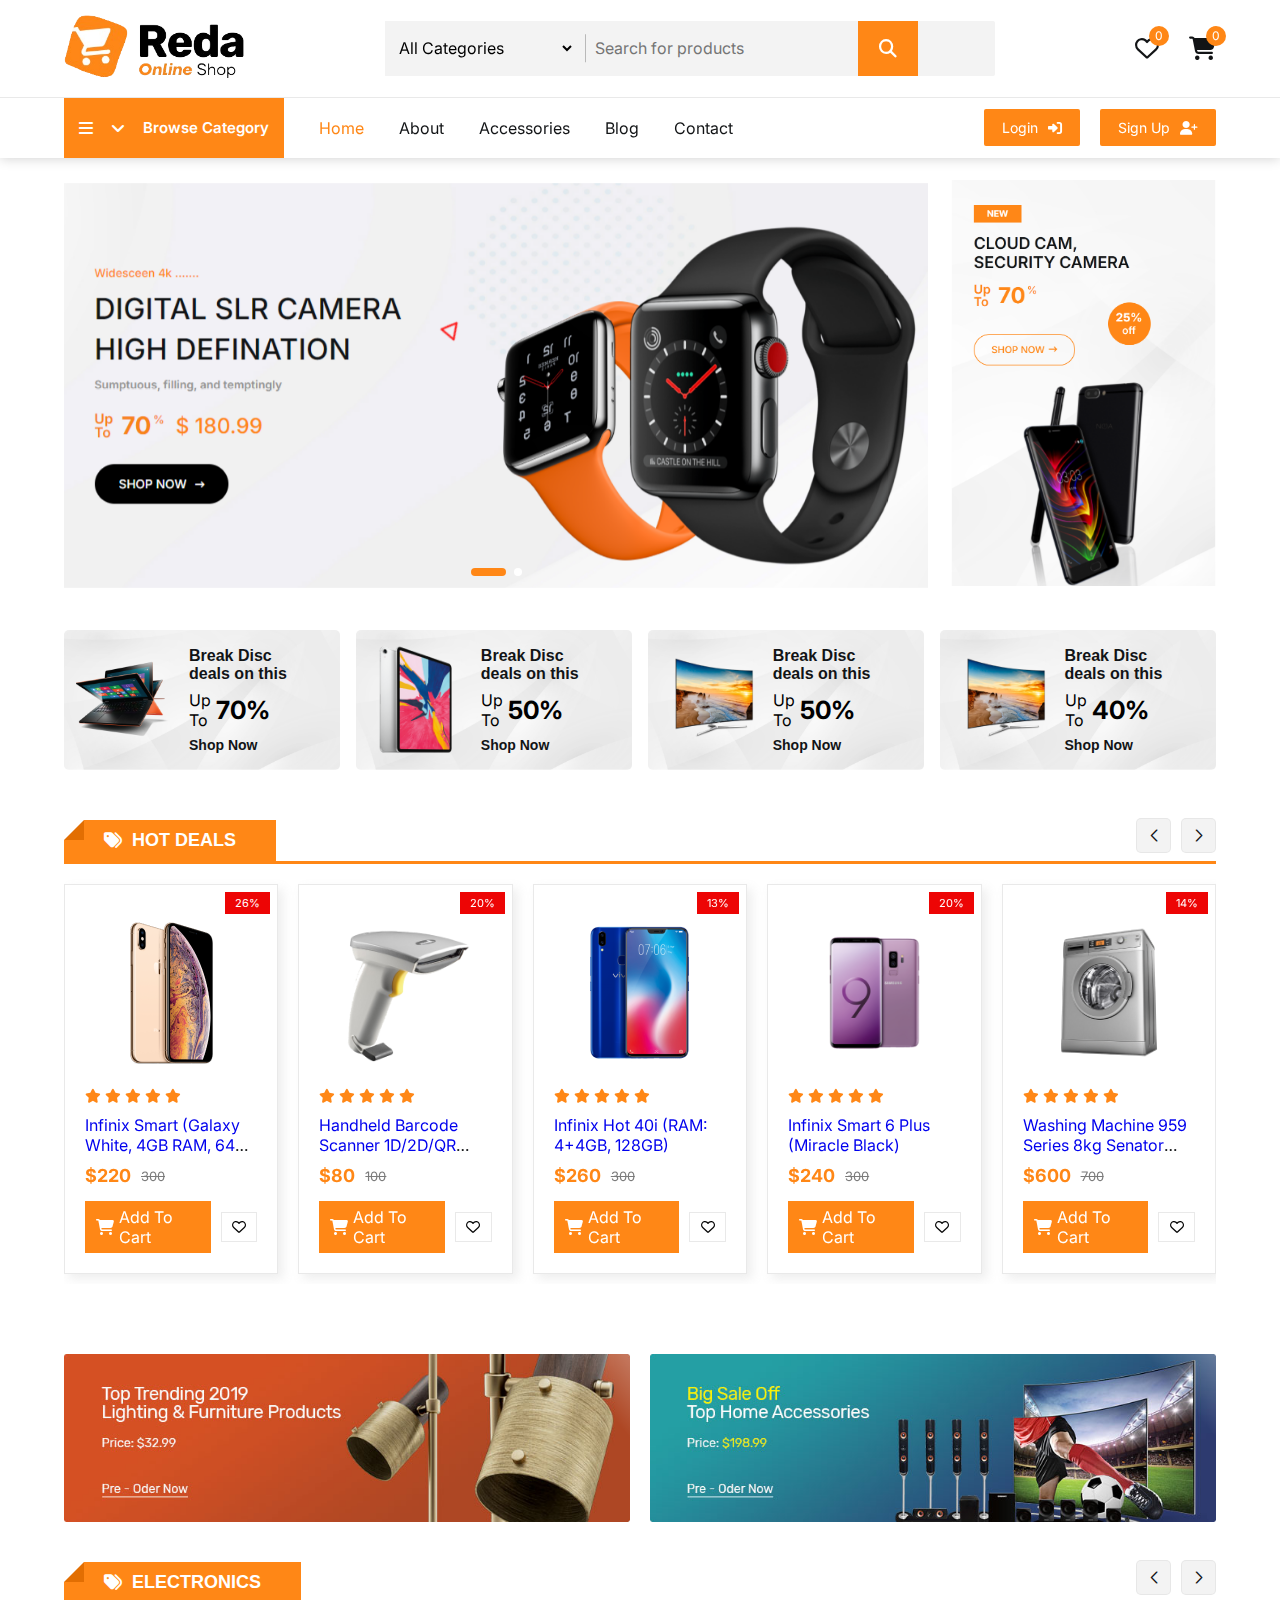
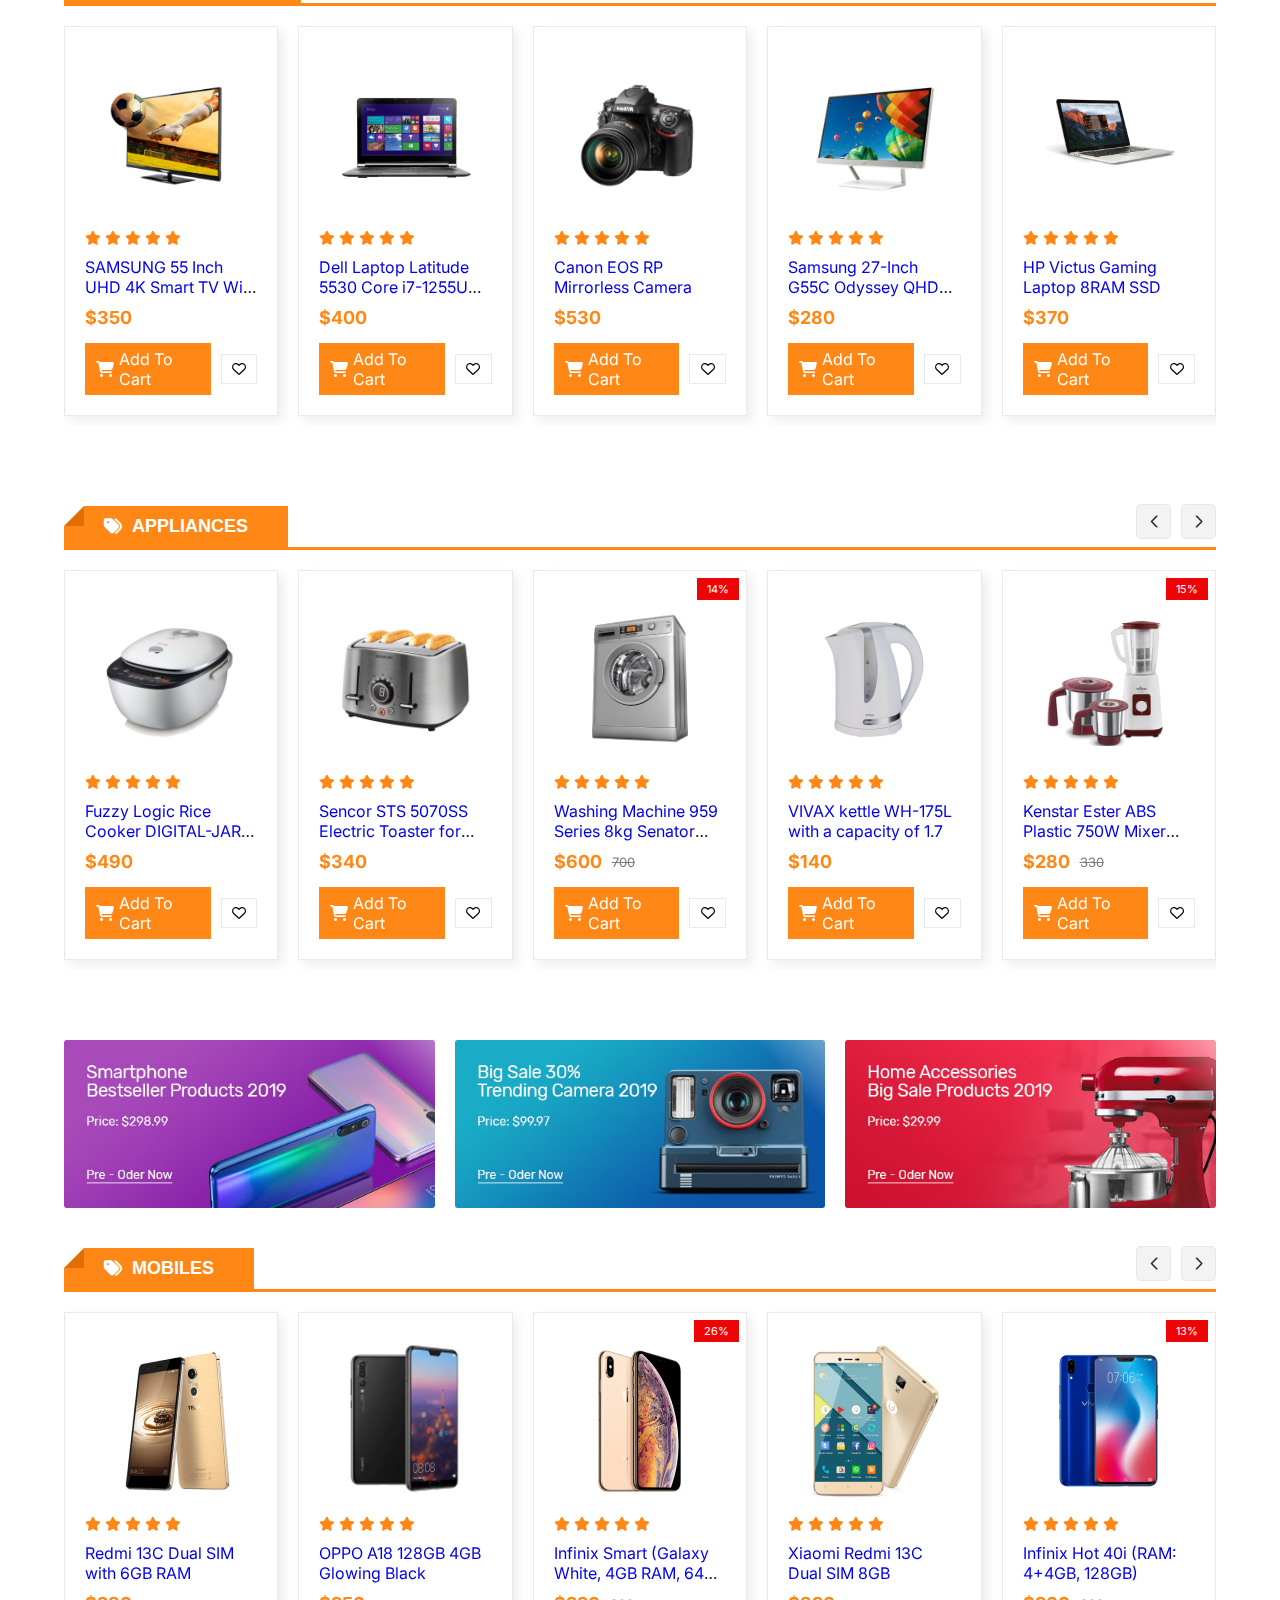
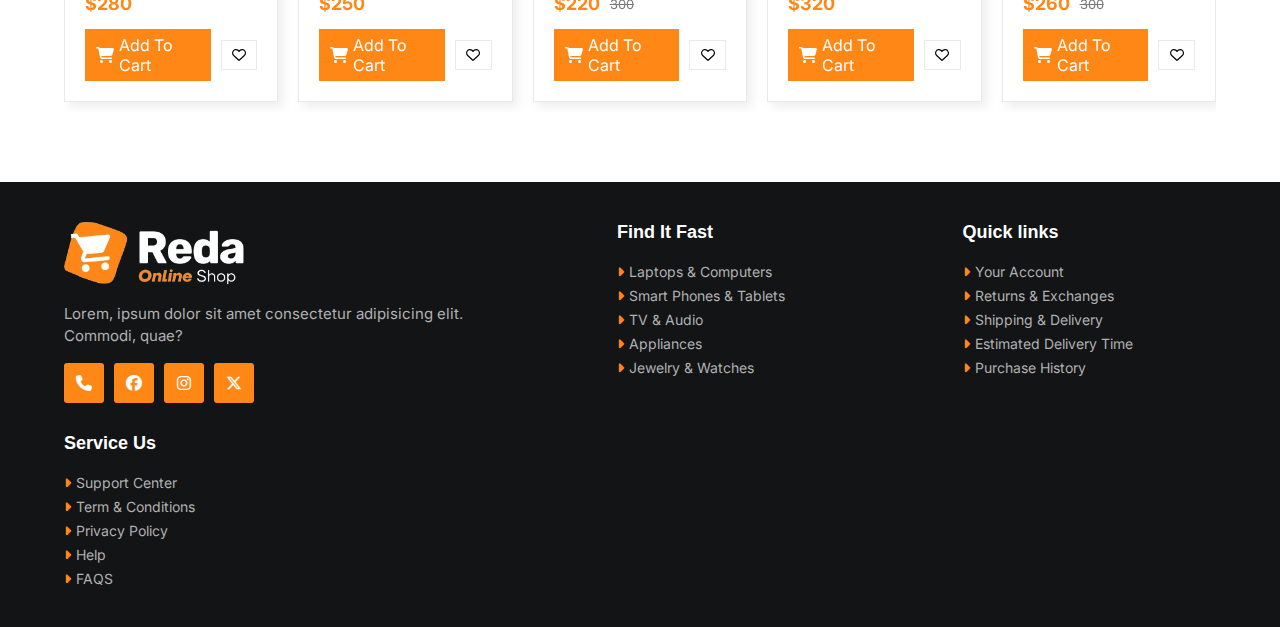
<file: index.html>
<!DOCTYPE html>
<html lang="en">
  <head>
    <meta charset="UTF-8" />
    <meta name="viewport" content="width=device-width, initial-scale=1.0" />
    <title>Ahmed | online - store</title>
    <link rel="stylesheet" href="./css/style.css" />
    <link
      rel="stylesheet"
      href="https://cdnjs.cloudflare.com/ajax/libs/font-awesome/6.7.2/css/all.min.css"
    />
    <link
      rel="stylesheet"
      href="https://cdn.jsdelivr.net/npm/swiper@11/swiper-bundle.min.css"
    />
  </head>
  <body>
    <!-- ! Start Cart -->
    <div class="cart">
      <div class="top_cart">
        <h3>Cart Items: <span class="Count_item_cart">0</span></h3>
        <span class="close_cart" onclick="closeCart()"
          ><i class="fa-regular fa-circle-xmark"></i
        ></span>
      </div>

      <div class="items_in_cart" id="cart_items"></div>

      <div class="bottom_cart">
        <div class="total">
          <p>subtotal</p>
          <div class="price_cart_total">$0</div>
        </div>

        <div class="button_cart">
          <a href="checkOut.html" class="btn_cart btn1">Checkout</a>
          <span class="btn_cart trans_bg btn1">Shop More</span>
        </div>
      </div>
    </div>
    <!-- ! Start Header -->
    <header>
      <div class="top_header">
        <div class="container">
          <a href="" class="logo">
            <img src="./img/logo.png" alt="" />
          </a>

          <form class="search_box">
            <div class="select_box">
              <select id="category" name="category">
                <option value="All Categories">All Categories</option>
                <option value="Electronics & Digital">
                  Electronics & Digital
                </option>
                <option value="Phones & Tablets">Phones & Tablets</option>
                <option value="Fashion & Clothings">Fashion & Clothings</option>
                <option value="Television & Monitor">
                  Television & Monitor
                </option>
                <option value="Watches">Watches</option>
                <option value="Washing Machine">Washing Machine</option>
                <option value="Toys & Hobbies">Toys & Hobbies</option>
              </select>
            </div>
            <input
              type="text"
              id="search"
              name="search"
              placeholder="Search for products"
              required
            />
            <button type="submit">
              <i class="fa-solid fa-magnifying-glass"></i>
            </button>
          </form>
          <div class="header_icons">
            <div class="icon">
              <a href="#">
                <i class="fa-regular fa-heart"></i>
                <span class="count count_favorite">0</span>
              </a>
            </div>
            <div class="icon" onclick="openMenu()">
              <a href="#">
                <i class="fa-solid fa-cart-shopping"></i>
                <span class="count count_item_header">0</span>
              </a>
            </div>
          </div>
        </div>
      </div>

      <div class="bottom-header">
        <div class="container">
          <nav class="nav">
            <span class="open_menu">
              <i class="fa-solid fa-bars"></i>
            </span>
            <div class="category_nav">
              <div class="category_btn">
                <i class="fa-solid fa-bars"></i>
                <i class="fa-solid fa-angle-down"></i>
                <p>Browse Category</p>
              </div>

              <div class="category_nav_list">
                <a href="#">Top 10 Offers</a>
                <a href="#">Electronics & Digital</a>
                <a href="#">Phones & Tablets</a>
                <a href="#">Fashion & Clothings</a>
                <a href="#">Television & Monitor</a>
                <a href="#">Jewelry & Watches</a>
                <a href="#">Toys & Hobbies</a>
              </div>
            </div>

            <ul class="nav_links">
              <span class = "close_menu"><i class="fa-regular fa-circle-xmark"></i></span>
              <li class="active"><a href="/">Home</a></li>
              <li><a href="/">About</a></li>
              <li><a href="/">Accessories</a></li>
              <li><a href="/">Blog</a></li>
              <li><a href="/">Contact</a></li>
            </ul>
          </nav>

          <div class="login_signup btns">
            <a class="btn" href="/login.html"
              >login <i class="fa-solid fa-right-to-bracket"></i
            ></a>
            <a class="btn" href="/signUp.html"
              >Sign Up <i class="fa-solid fa-user-plus"></i
            ></a>
          </div>
        </div>
      </div>
    </header>

    <div class="slider">
      <div class="container">
        <!-- My Swiper -->
        <div class="swiper_1 mySwiper">
          <div class="swiper-wrapper">
            <div class="swiper-slide">
              <a href="">
                <img src="./img/banner_home1.png" alt="" />
              </a>
            </div>
            <div class="swiper-slide">
              <a href="">
                <img src="./img/banner_home2.png" alt="" />
              </a>
            </div>
          </div>
          <div class="swiper-pagination"></div>
        </div>

        <div class="banner_2">
          <a href="#"><img src="img/banner_home3.png" alt="" /></a>
        </div>
      </div>
    </div>

    <div id="banners_4" class="banners_4">
      <div class="container">
        <div class="box">
          <a href="" class="link_btn"></a>
          <img src="./img/banner3_1.png" alt="Banner" />
          <div class="text">
            <h5>Break Disc</h5>
            <h5>deals on this</h5>
            <div class="sale">
              <p>
                Up <br />
                To
              </p>
              <span>70%</span>
            </div>
            <h6>Shop Now</h6>
          </div>
        </div>

        <div class="box">
          <a href="" class="link_btn"></a>
          <img src="./img/banner3_2.png" alt="Banner" />
          <div class="text">
            <h5>Break Disc</h5>
            <h5>deals on this</h5>
            <div class="sale">
              <p>
                Up <br />
                To
              </p>
              <span>50%</span>
            </div>
            <h6>Shop Now</h6>
          </div>
        </div>

        <div class="box">
          <a href="" class="link_btn"></a>
          <img src="./img/banner3_4.png" alt="Banner" />
          <div class="text">
            <h5>Break Disc</h5>
            <h5>deals on this</h5>
            <div class="sale">
              <p>
                Up <br />
                To
              </p>
              <span>50%</span>
            </div>
            <h6>Shop Now</h6>
          </div>
        </div>

        <div class="box">
          <a href="" class="link_btn"></a>
          <img src="./img/banner3_4.png" alt="Banner" />
          <div class="text">
            <h5>Break Disc</h5>
            <h5>deals on this</h5>
            <div class="sale">
              <p>
                Up <br />
                To
              </p>
              <span>40%</span>
            </div>
            <h6>Shop Now</h6>
          </div>
        </div>
      </div>
    </div>

    <div class="slider_products slide">
      <div class="container">
        <div class="slide_product mySwiper">
          <div class="top_slide">
            <h2><i class="fa-solid fa-tags"></i>Hot Deals</h2>
          </div>
          <div class="products swiper-wrapper" id="swiper_items_sale"></div>

          <div class="swiper-button-next btn_Swip"></div>
          <div class="swiper-button-prev btn_Swip"></div>
        </div>
      </div>
    </div>

    <!-- ! Banner -->
    <section class="banner banner2">
      <div class="container">
        <div class="banner_img">
          <a href="#"></a>
          <img src="img/banner_box4.jpg" alt="" />
        </div>
        <div class="banner_img">
          <a href="#"></a>
          <img src="img/banner_box5.jpg" alt="" />
        </div>
      </div>
    </section>

    <!-- ! Start ELectronics Swiper -->

    <div class="slider_products slide">
      <div class="container">
        <div class="slide_product mySwiper">
          <div class="top_slide">
            <h2><i class="fa-solid fa-tags"></i>Electronics</h2>
          </div>
          <div class="products swiper-wrapper" id="swiper_electronics"></div>

          <div class="swiper-button-next btn_Swip"></div>
          <div class="swiper-button-prev btn_Swip"></div>
        </div>
      </div>
    </div>

    <!-- ! Start Appliances Swiper -->

    <div class="slider_products slide">
      <div class="container">
        <div class="slide_product mySwiper">
          <div class="top_slide">
            <h2><i class="fa-solid fa-tags"></i>Appliances</h2>
          </div>
          <div class="products swiper-wrapper" id="swiper_appliances"></div>

          <div class="swiper-button-next btn_Swip"></div>
          <div class="swiper-button-prev btn_Swip"></div>
        </div>
      </div>
    </div>

    <!-- ! Start Banner 3 -->
    <section class="banner banner2">
      <div class="container">
        <div class="banner_img">
          <a href="#"></a>
          <img src="img/banner_box1.jpg" alt="" />
        </div>
        <div class="banner_img">
          <a href="#"></a>
          <img src="img/banner_box2.jpg" alt="" />
        </div>
        <div class="banner_img">
          <a href="#"></a>
          <img src="img/banner_box3.jpg" alt="" />
        </div>
      </div>
    </section>
    <!-- ! Start Mobiles Swiper -->

    <div class="slider_products slide">
      <div class="container">
        <div class="slide_product mySwiper">
          <div class="top_slide">
            <h2><i class="fa-solid fa-tags"></i>Mobiles</h2>
          </div>
          <div class="products swiper-wrapper" id="swiper_mobiles"></div>

          <div class="swiper-button-next btn_Swip"></div>
          <div class="swiper-button-prev btn_Swip"></div>
        </div>
      </div>
    </div>
    <!-- ! Start Footer -->
    <footer>
      <div class="container">
        <div class="big_row">
          <img class="logo_footer" src="img/white_logo.png" alt="" />
          <p>
            Lorem, ipsum dolor sit amet consectetur adipisicing elit. Commodi,
            quae?
          </p>
          <div class="icons_footer">
            <a href=""><i class="fa-solid fa-phone"></i></a>
            <a href=""><i class="fa-brands fa-facebook"></i></a>
            <a href=""><i class="fa-brands fa-instagram"></i></a>
            <a href=""><i class="fa-brands fa-x-twitter"></i></a>
          </div>
        </div>

        <div class="row">
          <h4>Find It Fast</h4>
          <div class="links">
            <a href=""
              ><i class="fa-solid fa-caret-right"></i>Laptops & Computers</a
            >
            <a href=""
              ><i class="fa-solid fa-caret-right"></i>Smart Phones & Tablets</a
            >
            <a href=""><i class="fa-solid fa-caret-right"></i>TV & Audio</a>
            <a href=""><i class="fa-solid fa-caret-right"></i>Appliances</a>
            <a href=""
              ><i class="fa-solid fa-caret-right"></i>Jewelry & Watches</a
            >
          </div>
        </div>

        <div class="row">
          <h4>Quick links</h4>
          <div class="links">
            <a href=""><i class="fa-solid fa-caret-right"></i>Your Account</a>
            <a href=""
              ><i class="fa-solid fa-caret-right"></i>Returns & Exchanges</a
            >
            <a href=""
              ><i class="fa-solid fa-caret-right"></i>Shipping & Delivery</a
            >
            <a href=""
              ><i class="fa-solid fa-caret-right"></i>Estimated Delivery Time</a
            >
            <a href=""
              ><i class="fa-solid fa-caret-right"></i>Purchase History</a
            >
          </div>
        </div>

        <div class="row">
          <h4>Service Us</h4>
          <div class="links">
            <a href=""><i class="fa-solid fa-caret-right"></i>Support Center</a>
            <a href=""
              ><i class="fa-solid fa-caret-right"></i>Term & Conditions</a
            >
            <a href=""><i class="fa-solid fa-caret-right"></i>Privacy Policy</a>
            <a href=""><i class="fa-solid fa-caret-right"></i>Help</a>
            <a href=""><i class="fa-solid fa-caret-right"></i>FAQS</a>
          </div>
        </div>
      </div>
    </footer>
    <!-- ! Swiper JS -->
    <script src="https://cdn.jsdelivr.net/npm/swiper@11/swiper-bundle.min.js"></script>
    <script src="./js/products.js"></script>
    <script src="./js/swiper.js"></script>
    <script src="./js/main.js"></script>
  </body>
</html>
</file>
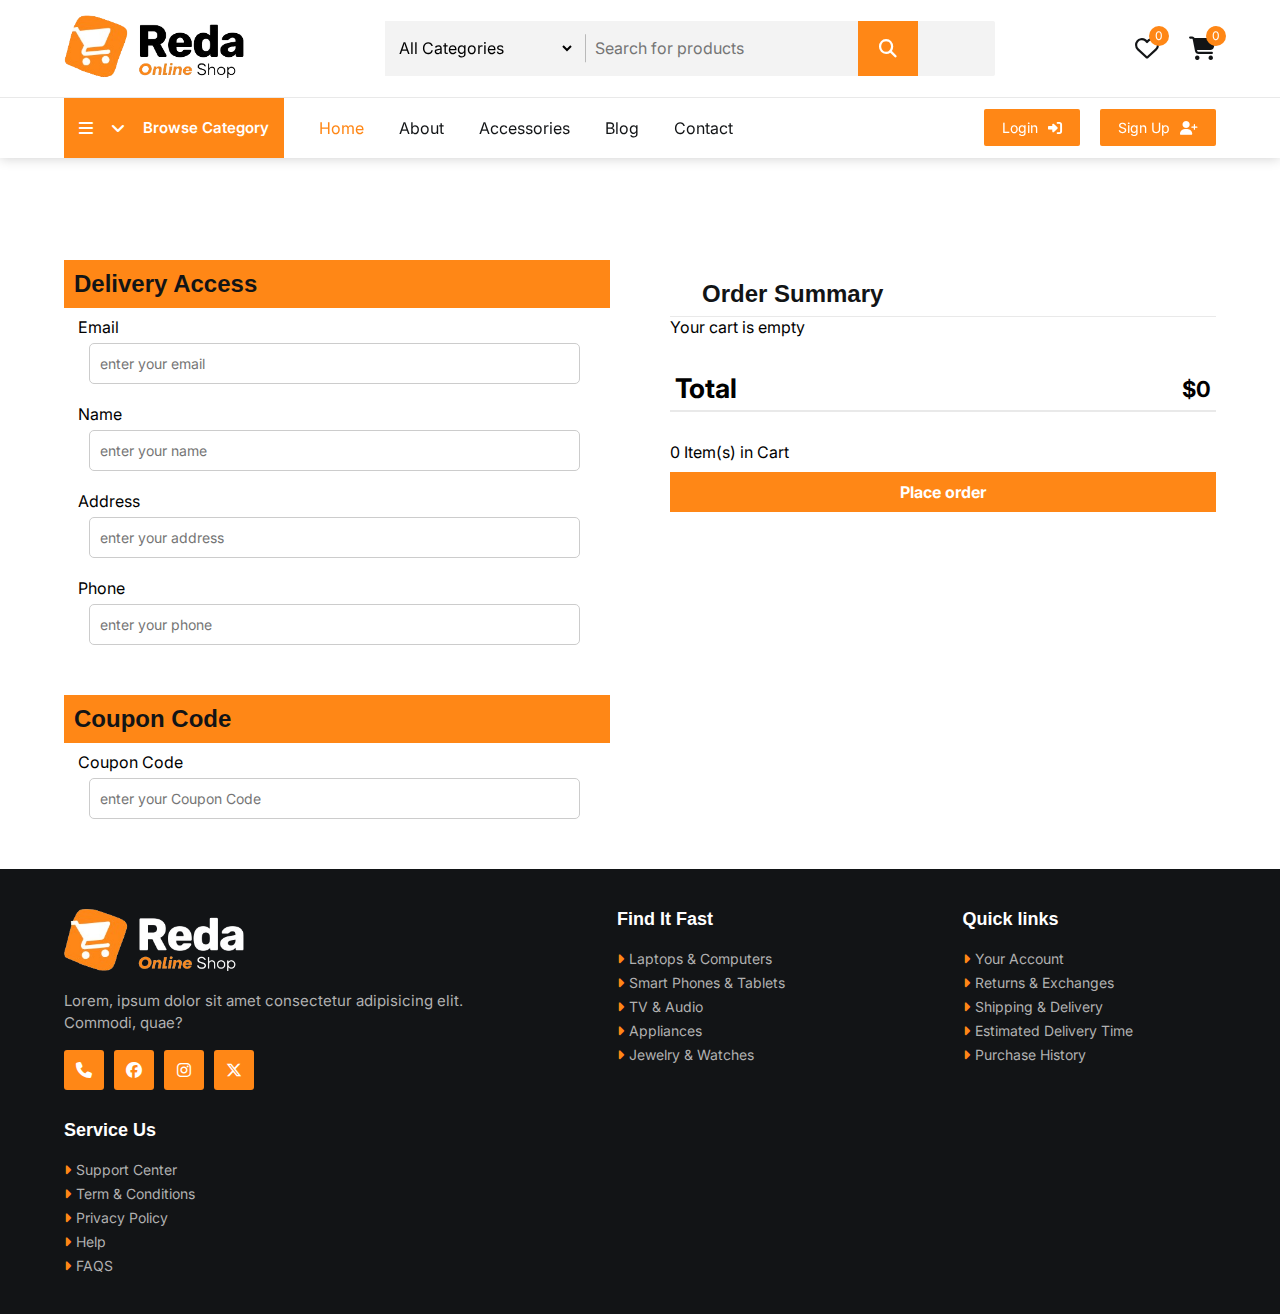
<file: checkOut.html>
<!DOCTYPE html>
<html lang="en">

<head>
    <meta charset="UTF-8">
    <meta name="viewport" content="width=device-width, initial-scale=1.0">
    <title>Login Page</title>
    <link rel="stylesheet" href="./css/style.css">
    <link rel="stylesheet" href="https://cdnjs.cloudflare.com/ajax/libs/font-awesome/6.7.1/css/all.min.css" />
    <!-- Link Swiper's CSS -->
    <link rel="stylesheet" href="https://unpkg.com/swiper/swiper-bundle.min.css" />
</head>

<body>
      <!-- ! Start Cart -->
      <div class="cart">
        <div class="top_cart">
          <h3>Cart Items: <span class="Count_item_cart_check">0</span></h3>
          <span class="close_cart" onclick="closeCart()"
            ><i class="fa-regular fa-circle-xmark"></i
          ></span>
        </div>
  
        <div class="items_in_cart" id="cart_items"></div>
  
        <div class="bottom_cart">
          <div class="total">
            <p>subtotal</p>
            <div class="price_cart_total">$0</div>
          </div>
  
          <div class="button_cart">
            <a href="checkOut.html" class="btn_cart btn1">Checkout</a>
            <span class="btn_cart trans_bg btn1">Shop More</span>
          </div>
        </div>
      </div>
      <!-- ! Start Header -->
    <header>
        <div class="top_header">
          <div class="container">
            <a href="" class="logo">
              <img src="./img/logo.png" alt="" />
            </a>
  
            <form class="search_box">
              <div class="select_box">
                <select id="category" name="category">
                  <option value="All Categories">All Categories</option>
                  <option value="Electronics & Digital">
                    Electronics & Digital
                  </option>
                  <option value="Phones & Tablets">Phones & Tablets</option>
                  <option value="Fashion & Clothings">Fashion & Clothings</option>
                  <option value="Television & Monitor">
                    Television & Monitor
                  </option>
                  <option value="Watches">Watches</option>
                  <option value="Washing Machine">Washing Machine</option>
                  <option value="Toys & Hobbies">Toys & Hobbies</option>
                </select>
              </div>
              <input
                type="text"
                id="search"
                name="search"
                placeholder="Search for products"
                required
              />
              <button type="submit">
                <i class="fa-solid fa-magnifying-glass"></i>
              </button>
            </form>
            <div class="header_icons">
              <div class="icon">
                <a href="#">
                  <i class="fa-regular fa-heart"></i>
                  <span class="count count_favorite">0</span>
                </a>
              </div>
              <div class="icon" onclick="openMenu()">
                <a href="#">
                  <i class="fa-solid fa-cart-shopping"></i>
                  <span class="count count_item_header1">0</span>
                </a>
              </div>
            </div>
          </div>
        </div>
  
        <div class="bottom-header">
          <div class="container">
            <nav class="nav">
              <span class="open_menu">
                <i class="fa-solid fa-bars"></i>
              </span>
              <div class="category_nav">
                <div class="category_btn">
                  <i class="fa-solid fa-bars"></i>
                  <i class="fa-solid fa-angle-down"></i>
                  <p>Browse Category</p>
                </div>
  
                <div class="category_nav_list">
                  <a href="#">Top 10 Offers</a>
                  <a href="#">Electronics & Digital</a>
                  <a href="#">Phones & Tablets</a>
                  <a href="#">Fashion & Clothings</a>
                  <a href="#">Television & Monitor</a>
                  <a href="#">Jewelry & Watches</a>
                  <a href="#">Toys & Hobbies</a>
                </div>
              </div>
  
              <ul class="nav_links">
                <span class = "close_menu"><i class="fa-regular fa-circle-xmark"></i></span>
                <li class="active"><a href="/">Home</a></li>
                <li><a href="/">About</a></li>
                <li><a href="/">Accessories</a></li>
                <li><a href="/">Blog</a></li>
                <li><a href="/">Contact</a></li>
              </ul>
            </nav>
  
            <div class="login_signup btns">
              <a class="btn" href="/login.html"
                >login <i class="fa-solid fa-right-to-bracket"></i
              ></a>
              <a class="btn" href="/signUp.html"
                >Sign Up <i class="fa-solid fa-user-plus"></i
              ></a>
            </div>
          </div>
        </div>
      </header>

   
    <!-- ! Start checkout -->
    <section class="checkout">
        <div class="container">
            <div class="deilverAccess">
                <div class="box"><h2>Delivery Access</h2>
                    <form>
                        <label for="email">Email</label>
                        <input type="email" id="email" placeholder="enter your email"/>
                        <label for="name">Name</label>
                        <input type="text" id="name" placeholder="enter your name"/>
                        <label for="address">Address</label>
                        <input type="text" id="address" placeholder="enter your address"/>
                        <label for="phone">Phone</label>
                        <input type="number" id="phone" placeholder="enter your phone"/>
                    </form>
                </div>
                <div class="box1 box">
                        <h2>Coupon Code</h2>
                    <form >
                        <label for="coupon">Coupon Code</label>
                        <input type="text" id="coupon" placeholder="enter your Coupon Code">
                    </form>
                </div>
            </div>
            <div class="orderSum">
                <h2>Order Summary</h2>
                <div class="items_in_cart items_in_cart1 has-scrollbar"></div>
                <div class="bottom_cart">
                    <div class="total">
                        <p>Total</p>
                        <p class="price_cart_total_check">$0</p>
                    </div>
                </div>
                <p class="items_count_cart_check">0 Item(s) in Cart</p>
                <button class="place_holder">Place order</button>
            </div>
        </div>
    </section>

    <!-- ! Start Footer -->
    <footer>
        <div class="container">
          <div class="big_row">
            <img class="logo_footer" src="img/white_logo.png" alt="" />
            <p>
              Lorem, ipsum dolor sit amet consectetur adipisicing elit. Commodi,
              quae?
            </p>
            <div class="icons_footer">
              <a href=""><i class="fa-solid fa-phone"></i></a>
              <a href=""><i class="fa-brands fa-facebook"></i></a>
              <a href=""><i class="fa-brands fa-instagram"></i></a>
              <a href=""><i class="fa-brands fa-x-twitter"></i></a>
            </div>
          </div>
  
          <div class="row">
            <h4>Find It Fast</h4>
            <div class="links">
              <a href=""
                ><i class="fa-solid fa-caret-right"></i>Laptops & Computers</a
              >
              <a href=""
                ><i class="fa-solid fa-caret-right"></i>Smart Phones & Tablets</a
              >
              <a href=""><i class="fa-solid fa-caret-right"></i>TV & Audio</a>
              <a href=""><i class="fa-solid fa-caret-right"></i>Appliances</a>
              <a href=""
                ><i class="fa-solid fa-caret-right"></i>Jewelry & Watches</a
              >
            </div>
          </div>
  
          <div class="row">
            <h4>Quick links</h4>
            <div class="links">
              <a href=""><i class="fa-solid fa-caret-right"></i>Your Account</a>
              <a href=""
                ><i class="fa-solid fa-caret-right"></i>Returns & Exchanges</a
              >
              <a href=""
                ><i class="fa-solid fa-caret-right"></i>Shipping & Delivery</a
              >
              <a href=""
                ><i class="fa-solid fa-caret-right"></i>Estimated Delivery Time</a
              >
              <a href=""
                ><i class="fa-solid fa-caret-right"></i>Purchase History</a
              >
            </div>
          </div>
  
          <div class="row">
            <h4>Service Us</h4>
            <div class="links">
              <a href=""><i class="fa-solid fa-caret-right"></i>Support Center</a>
              <a href=""
                ><i class="fa-solid fa-caret-right"></i>Term & Conditions</a
              >
              <a href=""><i class="fa-solid fa-caret-right"></i>Privacy Policy</a>
              <a href=""><i class="fa-solid fa-caret-right"></i>Help</a>
              <a href=""><i class="fa-solid fa-caret-right"></i>FAQS</a>
            </div>
          </div>
        </div>
      </footer>
<!-- 
<script src="./js/products.js"></script>
-->
<script>
  
  const Count_item_cart_check = document.querySelector(".Count_item_cart_check");
  function getCount() {
    Count_item_cart_check.textContent = products_cart.length;
     
  }
</script>
<script src="./js/main.js"></script>
</body>

</html>
</file>
<file: css/style.css>
@import url("https://fonts.googleapis.com/css2?family=Alex+Brush&family=Inter:ital,opsz,wght@0,14..32,100..900;1,14..32,100..900&family=Poppins:ital,wght@0,100;0,200;0,300;0,400;0,500;0,600;0,700;0,800;0,900;1,100;1,200;1,300;1,400;1,500;1,600;1,700;1,800;1,900&family=Roboto:ital,wght@0,100;0,300;0,400;0,500;0,700;0,900;1,100;1,300;1,400;1,500;1,700;1,900&family=Rubik:ital,wght@0,300..900;1,300..900&display=swap");
:root {
  --main-color: #ff8716;
  --p-color: #7b7b7b;
  --bg-color: #F3F3F3;
  --white-color: #ffffff;
  --color-heading: #121416;
  --border-color: #e5e5e5d5;
  --se-color: #E51A1A;
}

*,
*::before,
*::after {
  margin: 0;
  padding: 0;
  box-sizing: border-box;
}

html {
  scroll-behavior: smooth;
}

h1,
h2,
h3,
h4,
h5,
h6 {
  color: var(--color-heading);
  font-family: "DM Sans", sans-serif;
}

ul,
ol {
  list-style: none;
}

img {
  width: 100%;
}

a {
  text-decoration: none;
}

input,
textarea,
select,
button {
  font: inherit;
  border: 0;
}

body {
  margin: 0;
  font-family: "Inter", sans-serif;
  padding-top: 180px;
}

.container {
  width: 90%;
  margin: auto;
  max-width: 1250px;
}
@media (max-width: 1024px) {
  .container {
    width: 90%;
  }
}

.cart {
  position: fixed;
  top: 0;
  right: 0;
  bottom: 0;
  width: 350px;
  padding: 30px;
  display: flex;
  flex-direction: column;
  justify-content: space-between;
  background-color: var(--white-color);
  border-left: 1px solid var(--border-color);
  z-index: 1000;
  transform: translateX(100%);
  transition: 0.3s;
}
.cart.active {
  transform: translateX(0);
}
.cart .top_cart {
  display: flex;
  align-items: center;
  justify-content: space-between;
}
.cart .top_cart h3 {
  font-size: 18px;
}
.cart .top_cart h3 .Count_item_cart {
  color: var(--color-heading);
}
.cart .top_cart .close_cart i {
  cursor: pointer;
  font-size: 35px;
}
.cart .items_in_cart {
  padding: 20px 0;
  border-block: 1px solid var(--border-color);
  margin-block: 20px;
  height: 100%;
  overflow-y: auto;
}

.bottom_cart .total {
  display: flex;
  justify-content: space-between;
  margin-bottom: 30px;
}
.bottom_cart .total .price_cart_total {
  color: var(--main-color);
}
.bottom_cart .button_cart {
  display: flex;
  gap: 20px;
}
.bottom_cart .button_cart .btn1 {
  padding: 10px 18px;
  text-transform: capitalize;
  border-radius: 2px;
  cursor: pointer;
  background-color: var(--main-color);
  color: var(--white-color);
  display: flex;
  gap: 10px;
  align-items: center;
  transition: scale 0.3s;
  border: 1px solid var(--main-color);
}
.bottom_cart .button_cart .btn1:hover {
  scale: 1.1;
}
.bottom_cart .button_cart .trans_bg {
  background-color: transparent;
  color: var(--color-heading);
}

.item_cart {
  display: flex;
  align-items: center;
  justify-content: center;
  gap: 20px;
  height: 125px;
  border-bottom: 1px solid var(--border-color);
}
.item_cart:last-child {
  border-bottom: 0;
  margin-bottom: 0;
}
.item_cart img {
  width: 80px;
}
.item_cart .content h4 {
  margin-bottom: 10px;
  font-weight: 500;
  font-size: 14px;
  overflow: hidden;
  text-overflow: ellipsis;
  display: -webkit-box;
  -webkit-line-clamp: 2;
  -webkit-box-orient: vertical;
}
.item_cart .content .quantity_control {
  display: flex;
  align-items: center;
  margin-top: 5px;
  gap: 5px;
}
.item_cart .content .quantity_control button {
  width: 27px;
  height: 27px;
  display: flex;
  align-items: center;
  justify-content: center;
  cursor: pointer;
  font-size: 20px;
  border-radius: 2px;
  border: 1px solid var(--border-color);
}
.item_cart .content .quantity_control .quantity {
  font-size: 18px;
  min-width: 40px;
  display: flex;
  align-items: center;
  justify-content: center;
}
.item_cart .delete_item i {
  font-size: 22px;
  cursor: pointer;
  transition: 0.3s;
}
.item_cart .delete_item i:hover {
  color: #E51A1A;
}

header {
  position: fixed;
  background-color: #fff;
  top: 0;
  left: 0;
  right: 0;
  box-shadow: 0 0px 12px rgba(0, 0, 0, 0.2);
  z-index: 200;
}
header.hide {
  height: 90px;
}
@media (max-width: 1024px) {
  header.hide {
    height: 175px;
  }
}
header .top_header {
  z-index: 10;
}
header .top_header .container {
  display: flex;
  align-items: center;
  justify-content: space-between;
  padding: 15px 0;
}
@media (max-width: 1024px) {
  header .top_header .container {
    flex-wrap: wrap;
  }
  header .top_header .container .search_box {
    order: 3;
    width: 80%;
    margin: 20px auto 0;
  }
  header .top_header .container .search_box select {
    width: 200px;
  }
  header .top_header .container .search_box input {
    width: calc(100% - 200px);
  }
  header .top_header .container .logo {
    width: 140px;
  }
}
header .top_header .container .logo {
  width: 180px;
}
header .top_header .container .search_box {
  width: 610px;
  display: flex;
  align-items: center;
  border-radius: 2px;
  background: var(--bg-color);
}
@media (max-width: 574px) {
  header .top_header .container .search_box {
    width: 100%;
  }
  header .top_header .container .search_box input {
    width: calc(100% - 140px);
  }
}
header .top_header .container .search_box .select_box {
  position: relative;
}
header .top_header .container .search_box .select_box::after {
  content: "";
  position: absolute;
  top: 50%;
  transform: translateY(-50%);
  width: 1px;
  height: 50%;
  background-color: #b9b9b9;
}
header .top_header .container .search_box .select_box select {
  height: 55px;
  width: 190px;
  outline: none;
  background-color: var(--bg-color);
  font-size: 16px;
  cursor: pointer;
  padding-left: 10px;
  margin-right: 10px;
}
@media (max-width: 574px) {
  header .top_header .container .search_box .select_box select {
    width: 140px;
  }
}
header .top_header .container .search_box .select_box select option {
  font-size: 15px;
}
header .top_header .container .search_box button {
  height: 55px;
  width: 60px;
  background-color: var(--main-color);
  font-size: 18px;
  cursor: pointer;
}
header .top_header .container .search_box button i {
  color: var(--white-color);
}
header .top_header .container .search_box input {
  height: 55px;
  max-width: 100%;
  padding: 5px 15px 5px 10px;
  background-color: var(--bg-color);
  outline: none;
}
header .top_header .container .header_icons {
  display: flex;
  gap: 30px;
}
header .top_header .container .header_icons .icon {
  position: relative;
  cursor: pointer;
}
header .top_header .container .header_icons .icon i {
  font-size: 24px;
  color: var(--color-heading);
}
header .top_header .container .header_icons .icon .count {
  position: absolute;
  top: -10px;
  right: -10px;
  text-align: center;
  line-height: 20px;
  width: 20px;
  height: 20px;
  background-color: var(--main-color);
  color: #fff;
  border-radius: 50%;
  font-size: 12px;
}
header .bottom-header {
  border-top: 1px solid var(--border-color);
}
header .bottom-header.hide {
  transform: translateY(-500%);
  z-index: -1;
}
header .bottom-header .container {
  display: flex;
  align-items: center;
  justify-content: space-between;
}
header .bottom-header .container nav {
  display: flex;
  align-items: center;
  gap: 35px;
  height: 60px;
}
@media (max-width: 1024px) {
  header .bottom-header .container nav {
    gap: 20px;
  }
}
header .bottom-header .container nav .open_menu {
  display: none;
}
@media (max-width: 1024px) {
  header .bottom-header .container nav .open_menu {
    display: block;
    font-size: 25px;
  }
  header .bottom-header .container nav .open_menu i {
    color: var(--main-color);
    border: 1px solid var(--main-color);
    height: 40px;
    width: 40px;
    text-align: center;
    line-height: 40px;
    cursor: pointer;
  }
}
header .bottom-header .container nav .category_nav {
  width: 220px;
  height: 100%;
  position: relative;
}
@media (max-width: 1024px) {
  header .bottom-header .container nav .category_nav {
    width: auto;
  }
  header .bottom-header .container nav .category_nav .category_btn {
    gap: 10px;
  }
}
@media (max-width: 574px) {
  header .bottom-header .container nav .category_nav {
    display: none;
  }
}
header .bottom-header .container nav .category_nav .category_btn {
  height: 100%;
  width: 100%;
  border-radius: 0;
  display: flex;
  align-items: center;
  justify-content: space-between;
  background-color: var(--main-color);
  padding: 0 15px;
  cursor: pointer;
}
header .bottom-header .container nav .category_nav .category_btn p {
  color: var(--white-color);
  font-weight: 600;
  font-size: 15px;
}
header .bottom-header .container nav .category_nav .category_btn i {
  color: var(--white-color);
}
header .bottom-header .container nav .category_nav .category_nav_list {
  position: absolute;
  top: 100%;
  left: 0;
  width: 100%;
  background-color: var(--white-color);
  border: 1px solid #999;
  border-top: 0;
  display: flex;
  flex-direction: column;
  -webkit-clip-path: polygon(0 0, 100% 0, 100% 0, 0 0);
          clip-path: polygon(0 0, 100% 0, 100% 0, 0 0);
  transition: 0.3s ease-in-out;
}
header .bottom-header .container nav .category_nav .category_nav_list.active {
  -webkit-clip-path: polygon(0 0, 100% 0, 100% 100%, 0 100%);
          clip-path: polygon(0 0, 100% 0, 100% 100%, 0 100%);
}
header .bottom-header .container nav .category_nav .category_nav_list a {
  padding: 14px 10px;
  border-bottom: 1px solid var(--border-color);
  font-size: 14px;
  color: var(--color-heading);
}
header .bottom-header .container nav .category_nav .category_nav_list a:last-of-type {
  border-bottom: 0;
}
header .bottom-header .container nav .category_nav .category_nav_list a:hover {
  background-color: #d0d0d0;
}
header .bottom-header .container nav .nav_links {
  display: flex;
  gap: 35px;
}
header .bottom-header .container nav .nav_links .close_menu {
  display: none;
}
@media (max-width: 1024px) {
  header .bottom-header .container nav .nav_links .close_menu {
    display: block;
    position: absolute;
    top: 30px;
    right: 30px;
    font-size: 30px;
    cursor: pointer;
  }
}
@media (max-width: 1024px) {
  header .bottom-header .container nav .nav_links {
    position: fixed;
    inset: 0;
    left: -400px;
    background-color: #fff;
    width: 400px;
    flex-direction: column;
    align-items: center;
    padding-top: 100px;
    border: 1px solid #b5b5b5;
    transition: 0.3s;
  }
  header .bottom-header .container nav .nav_links.active {
    left: 0;
  }
  header .bottom-header .container nav .nav_links li {
    font-size: 18px;
    height: auto;
  }
}
header .bottom-header .container nav .nav_links li.active a {
  color: var(--main-color);
}
header .bottom-header .container nav .nav_links li a {
  color: var(--color-heading);
  transition: 0.3s;
}
header .bottom-header .container nav .nav_links li:hover a {
  color: var(--main-color);
}
header .bottom-header .container .btns {
  display: flex;
  align-items: center;
  gap: 20px;
}
header .bottom-header .container .btns .btn {
  padding: 10px 18px;
  text-transform: capitalize;
  border-radius: 2px;
  cursor: pointer;
  background-color: var(--main-color);
  color: var(--white-color);
  display: flex;
  gap: 10px;
  align-items: center;
  transition: scale 0.3s;
  font-size: 14px;
}
header .bottom-header .container .btns .btn:hover {
  scale: 1.1;
}

.slider {
  position: relative;
}
.slider .container {
  display: flex;
  justify-content: space-between;
  align-items: center;
  flex-wrap: wrap;
}
.slider .container .swiper_1 {
  width: 75%;
  height: 100%;
  overflow: hidden;
  position: relative;
}
.slider .container .swiper_1 .swiper-wrapper {
  height: auto !important;
}
.slider .container .swiper_1 .swiper-wrapper .swiper-slide {
  text-align: center;
  font-size: 18px;
  background: #fff;
  display: flex;
  justify-content: center;
  align-items: center;
}
.slider .container .swiper_1 .swiper-wrapper .swiper-slide img {
  display: block;
  width: 100%;
  height: 100%;
  -o-object-fit: cover;
     object-fit: cover;
}
.slider .container .swiper_1 .swiper-pagination span {
  background-color: var(--white-color);
  opacity: 1;
}
.slider .container .swiper_1 .swiper-pagination span.swiper-pagination-bullet-active {
  background-color: var(--main-color) !important;
  width: 35px !important;
  height: 8px !important;
  border-radius: 30px;
}
.slider .container .banner_2 {
  width: 23%;
  height: 100%;
  -o-object-fit: cover;
     object-fit: cover;
}
.slider .container .banner_2 a {
  width: 100%;
  height: 100%;
  display: block;
}
@media (max-width: 992px) {
  .slider .container {
    flex-direction: column;
  }
  .slider .container .swiper_1 {
    width: 100%;
  }
  .slider .container .banner_2 {
    display: none;
  }
}

.banners_4 {
  margin: 40px 0;
}
.banners_4 .container {
  display: flex;
  justify-content: space-between;
  flex-wrap: wrap;
}
@media (max-width: 1100px) {
  .banners_4 .container {
    gap: 20px;
  }
}
.banners_4 .container .box {
  width: 24%;
  background: url(../img/bg_banner3.jpg);
  background-size: cover;
  background-position: center;
  border-radius: 5px;
  display: flex;
  align-items: center;
  gap: 15px;
  padding: 12px 10px;
  position: relative;
}
.banners_4 .container .box a {
  position: absolute;
  top: 0;
  left: 0;
  width: 100%;
  height: 100%;
}
.banners_4 .container .box img {
  width: 100px;
  transition: 0.3s;
}
.banners_4 .container .box:hover img {
  scale: 1.1;
}
.banners_4 .container .box .text h5 {
  font-size: 16px;
}
.banners_4 .container .box .text .sale {
  display: flex;
  align-items: center;
  gap: 5px;
  margin-block: 7px;
}
.banners_4 .container .box .text .sale span {
  font-size: 25px;
  font-weight: bold;
}
.banners_4 .container .box .text h6 {
  font-size: 14px;
  font-weight: bold;
}
@media (max-width: 992px) {
  .banners_4 .container .box {
    width: 48%;
  }
}
@media (max-width: 576px) {
  .banners_4 .container .box {
    width: 100%;
    justify-content: space-evenly;
  }
}

.mySwiper {
  overflow: hidden;
}

.products {
  display: flex;
}

.product {
  background-color: #fff;
  padding: 10px;
  padding: 20px 20px;
  box-shadow: 5px 5px 10px rgba(148, 148, 148, 0.1568627451);
  border: 1px solid var(--border-color);
  position: relative;
  min-height: 380px;
  display: flex;
  flex-direction: column;
}
.product .sale_present {
  position: absolute;
  font-size: 11px;
  top: 7px;
  padding: 4px 10px;
  right: 7px;
  background: #ed0505;
  color: var(--white-color);
  z-index: 2;
}
.product .img_product {
  height: 180px;
  position: relative;
  padding: 0 20px;
  display: flex;
  align-items: center;
  justify-content: center;
  transition: 0.3s;
}
.product .img_product img {
  max-width: 100%;
  max-height: 100%;
  -o-object-fit: contain;
     object-fit: contain;
}
.product:hover .img_product {
  scale: 1.1;
}
.product .stars {
  margin-bottom: 10px;
}
.product .stars i {
  color: var(--main-color);
  font-size: 14px;
}
.product .name_product {
  flex-grow: 1;
  margin-bottom: 10px;
  color: var(--color-heading);
  overflow: hidden;
  text-overflow: ellipsis;
  display: -webkit-box;
  -webkit-line-clamp: 2;
  -webkit-box-orient: vertical;
}
.product .name_product a:hover {
  text-decoration: underline;
}
.product .price {
  display: flex;
  align-items: center;
  gap: 10px;
}
.product .price p {
  font-weight: bold;
  color: var(--main-color);
  font-size: 18px;
}
.product .price .old_price {
  color: var(--p-color);
  text-decoration: line-through;
  font-size: 13px;
  font-weight: normal;
}
.product .icons {
  display: flex;
  align-items: center;
  justify-content: space-between;
  gap: 10px;
  margin-top: 15px;
}
.product .icons .btns_add_cart {
  background-color: var(--main-color);
  display: flex;
  align-items: center;
  gap: 5px;
  color: var(--white-color);
  padding: 5px 10px;
  cursor: pointer;
  transition: 0.3s;
  border: 1px solid var(--main-color);
}
.product .icons .btns_add_cart.active {
  pointer-events: none;
  color: var(--color-heading);
  background-color: transparent;
}
.product .icons .btns_add_cart.active i {
  color: var(--main-color);
}
.product .icons .btns_add_cart:hover {
  scale: 1.05;
  background-color: #f47600;
}
.product .icons .btns_add_cart i {
  color: var(--white-color);
}
.product .icons .icon_product {
  width: 40px;
  height: 30px;
  border: 1px solid var(--border-color);
  cursor: pointer;
  display: flex;
  align-items: center;
  justify-content: center;
  transition: 0.3s;
}
.product .icons .icon_product i {
  font-size: 14px;
}
.product .icons .icon_product:hover {
  background-color: var(--main-color);
}
.product .icons .icon_product:hover i {
  color: #fff;
}

.slide {
  margin-bottom: 70px;
}
.slide .container {
  position: relative;
}
.slide .container .mySwiper {
  padding: 10px 0;
}
.slide .container .mySwiper .top_slide {
  position: relative;
  margin-bottom: 20px;
  border-bottom: 3px solid var(--main-color);
}
.slide .container .mySwiper .top_slide h2 {
  position: relative;
  text-transform: uppercase;
  background-color: var(--main-color);
  color: var(--white-color);
  font-size: 18px;
  padding: 10px 40px;
  display: flex;
  align-items: center;
  gap: 10px;
  width: -moz-max-content;
  width: max-content;
}
.slide .container .mySwiper .top_slide h2::before {
  content: "";
  position: absolute;
  width: 0;
  height: 0;
  top: 0;
  left: 0;
  z-index: 9;
  border-left: 20px solid transparent;
  border-bottom: 20px solid #e26e02;
  background-color: #fff;
}
.slide .container .mySwiper .top_slide h2 i {
  color: var(--white-color);
}
.slide .container .mySwiper .btn_Swip {
  position: absolute;
  top: 30px;
  right: 0;
  background-color: var(--bg-color);
  color: var(--color-heading);
  font-weight: bold;
  border-radius: 5px;
  height: 35px;
  width: 35px;
  border: 1px solid var(--border-color);
}
.slide .container .mySwiper .btn_Swip::after {
  font-size: 12px;
}
.slide .container .mySwiper .swiper-button-prev {
  left: calc(100% - 80px);
}

.banner {
  margin: 30px 0;
}
.banner .container {
  display: flex;
  justify-content: space-between;
  overflow: hidden;
  gap: 20px;
}
@media (max-width: 767px) {
  .banner .container {
    flex-direction: column;
    align-items: center;
    gap: 15px;
    justify-content: center;
  }
}
.banner .container .banner_img {
  width: 50%;
  position: relative;
  overflow: hidden;
  transition: 0.6s;
}
.banner .container .banner_img.show {
  opacity: 1;
}
@media (max-width: 767px) {
  .banner .container .banner_img {
    width: 100%;
  }
}
.banner .container .banner_img img {
  width: 100%;
  display: block;
}
.banner .container .banner_img::after {
  content: "";
  position: absolute;
  top: 0;
  left: 0;
  width: 100%;
  height: 100%;
  background: linear-gradient(50deg, transparent 50%, rgba(255, 255, 255, 0.5) 60%, rgba(255, 255, 255, 0.1) 70%, transparent 71%);
  background-size: 200% 100%;
  background-position: 200% 0;
  z-index: 10;
  transition: background-position 0.8s;
}
.banner .container .banner_img a {
  position: absolute;
  width: 100%;
  height: 100%;
  top: 0;
  left: 0;
  z-index: 20;
}
.banner .container .banner_img:hover::after {
  background-position: -20% 0;
}

footer {
  background-color: var(--color-heading);
}
footer .container {
  display: flex;
  flex-wrap: wrap;
  justify-content: space-between;
  padding: 40px 0;
  gap: 30px;
}
footer .container .big_row {
  width: 40%;
}
footer .container .big_row .logo_footer {
  width: 180px;
}
footer .container .big_row p {
  width: 90%;
  color: #b1b1b1;
  font-size: 15px;
  line-height: 1.5;
  margin: 15px 0;
}
footer .container .big_row .icons_footer {
  display: flex;
  gap: 10px;
}
footer .container .big_row .icons_footer a {
  width: 40px;
  height: 40px;
  display: flex;
  align-items: center;
  justify-content: center;
  background-color: var(--main-color);
  border-radius: 3px;
  position: relative;
  top: 0;
  transition: 0.3s;
}
footer .container .big_row .icons_footer a:hover {
  top: -5px;
}
footer .container .big_row .icons_footer a i {
  color: var(--white-color);
}
footer .container .row {
  width: 22%;
}
footer .container .row h4 {
  color: var(--white-color);
  font-size: 18px;
  margin-bottom: 20px;
}
footer .container .row .links {
  display: flex;
  flex-direction: column;
  gap: 7px;
}
footer .container .row .links a {
  color: #b1b1b1;
  font-size: 14px;
  position: relative;
  left: 0;
  transition: 0.3s;
}
footer .container .row .links a:hover {
  left: 8px;
  color: var(--main-color);
}
footer .container .row .links a i {
  color: var(--main-color);
  margin-right: 5px;
}
@media (max-width: 992px) {
  footer .container .big_row,
  footer .container .row {
    width: 48%;
  }
}
@media (max-width: 576px) {
  footer .container {
    flex-direction: column;
    padding: 30px 15px;
  }
  footer .container .big_row,
  footer .container .row {
    width: 100%;
  }
  footer .container .big_row {
    text-align: center;
  }
  footer .container .big_row .icons_footer {
    justify-content: center;
  }
  footer .container .big_row p {
    margin-inline: auto;
  }
  footer .container .row {
    text-align: center;
  }
  footer .container .row .links {
    align-items: center;
  }
}

.checkout {
  margin-top: 80px;
}
.checkout .container {
  display: flex;
  justify-content: space-between;
  gap: 60px;
}
@media (max-width: 767px) {
  .checkout .container {
    flex-direction: column;
  }
}
.checkout .container .deilverAccess {
  flex: 1;
}
.checkout .container .deilverAccess .box {
  margin-bottom: 20px;
  background-color: #fff;
  padding-bottom: 10px;
}
.checkout .container .deilverAccess .box h2 {
  background-color: var(--main-color);
  padding: 10px;
}
.checkout .container .deilverAccess .box form label {
  display: block;
  color: var(--parg-color);
  margin: 9px 14px 6px 14px;
}
.checkout .container .deilverAccess .box form input {
  display: block;
  padding: 11px 20px 11px 10px;
  max-width: 100%;
  width: 90%;
  margin-bottom: 20px;
  margin-left: 25px;
  border-radius: 5px;
  border: 1px solid #ccc;
  outline: none;
  font-size: 14px;
  caret-color: var(--main-color);
}
.checkout .container .orderSum {
  flex: 1;
  display: flex;
  flex-direction: column;
  background-color: #fff;
  margin-bottom: 50px;
}
.checkout .container .orderSum h2 {
  padding: 20px 0 8px 32px;
  border-bottom: 1px solid var(--border-color);
}
.checkout .container .orderSum .items_in_cart {
  border: 0;
}
.checkout .container .orderSum .total {
  margin-top: 30px;
  padding: 5px;
  display: flex;
  align-items: center;
  justify-content: space-between;
  border-bottom: 2px solid var(--border-color);
}
.checkout .container .orderSum .total p {
  font-size: 27px;
  color: #000;
  font-weight: 700;
}
.checkout .container .orderSum .total p:last-of-type {
  font-size: 22px;
  font-weight: 700;
  color: #000;
}
.checkout .container .orderSum button {
  width: 10%;
  padding: 10px;
  margin-top: 10px;
  background-color: var(--main-color);
  color: #fff;
  border: 0;
  font-size: 16px;
  font-weight: 700;
  cursor: pointer;
}
.checkout .container .orderSum button.delete_item {
  margin-right: 9px;
}
.checkout .container .orderSum button.delete_item i {
  font-size: 18px;
}
.checkout .container .orderSum button.place_holder {
  width: 100%;
}/*# sourceMappingURL=style.css.map */
</file>
